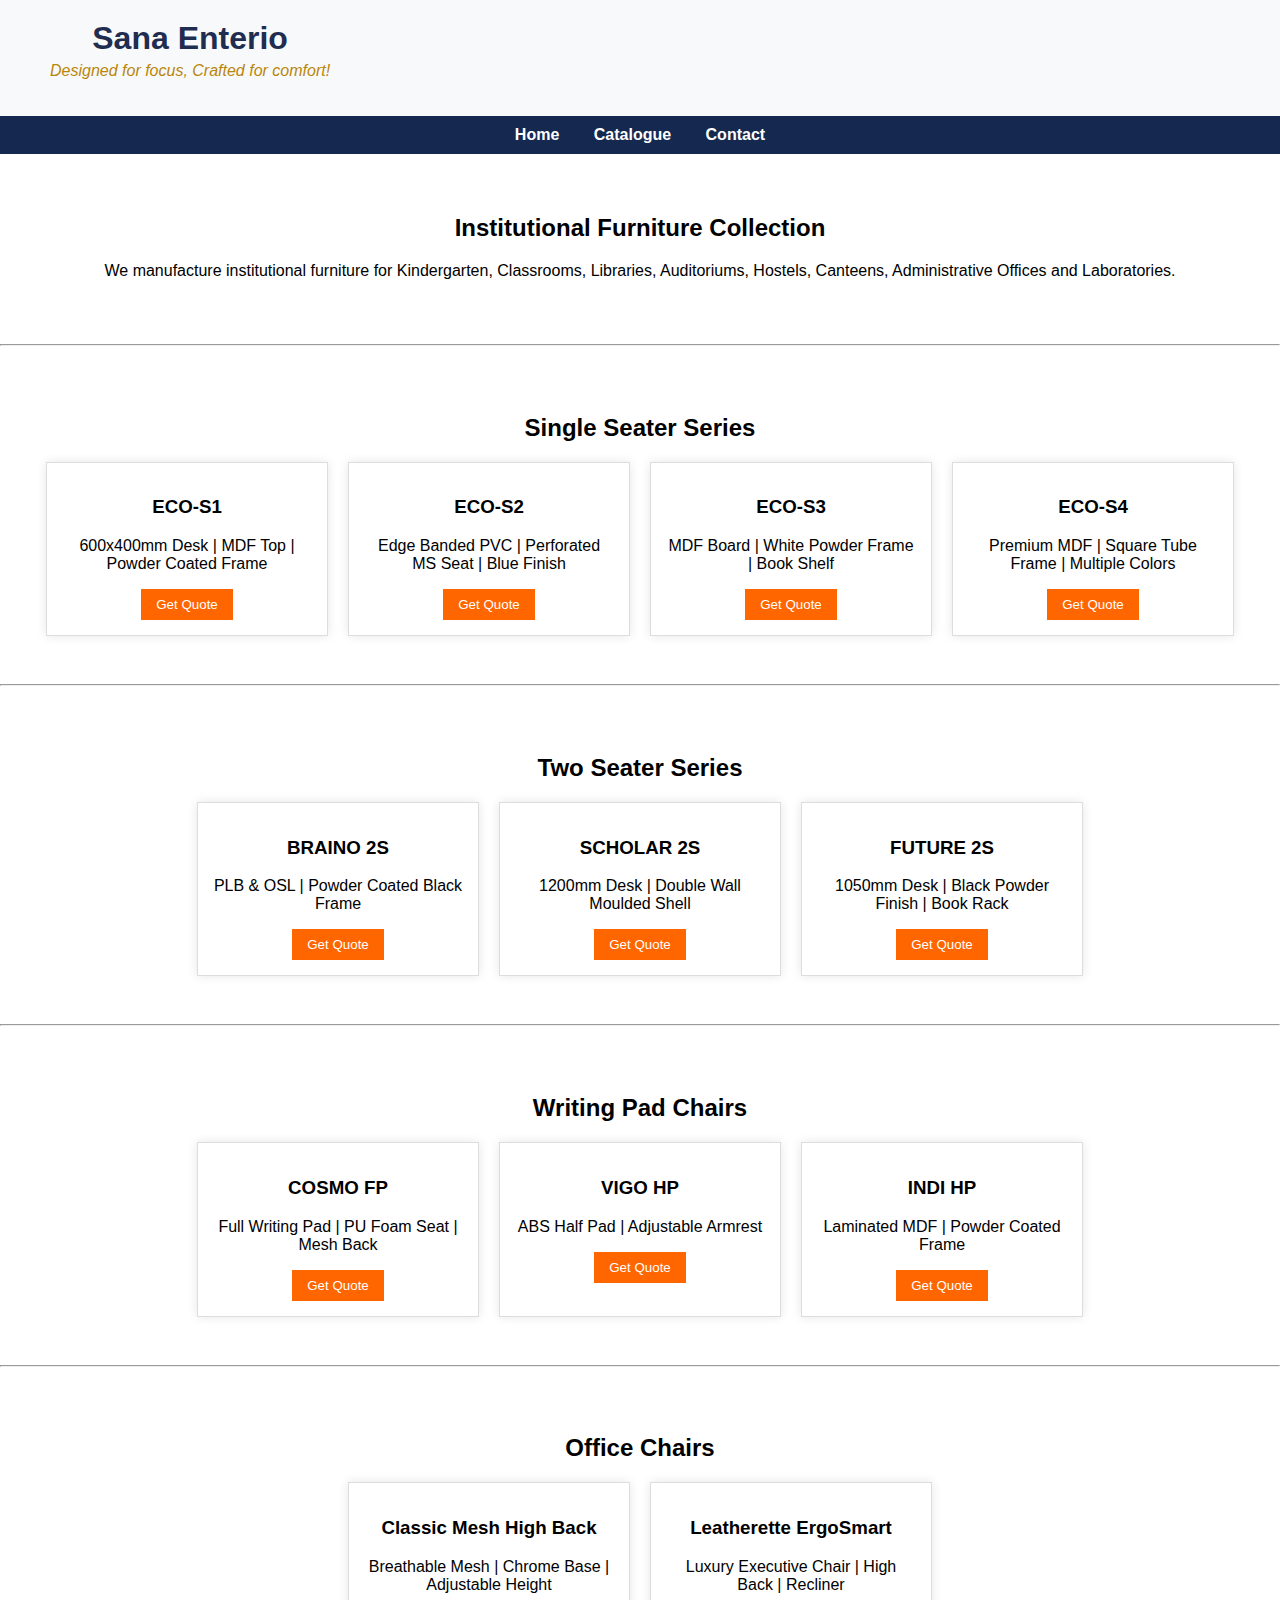
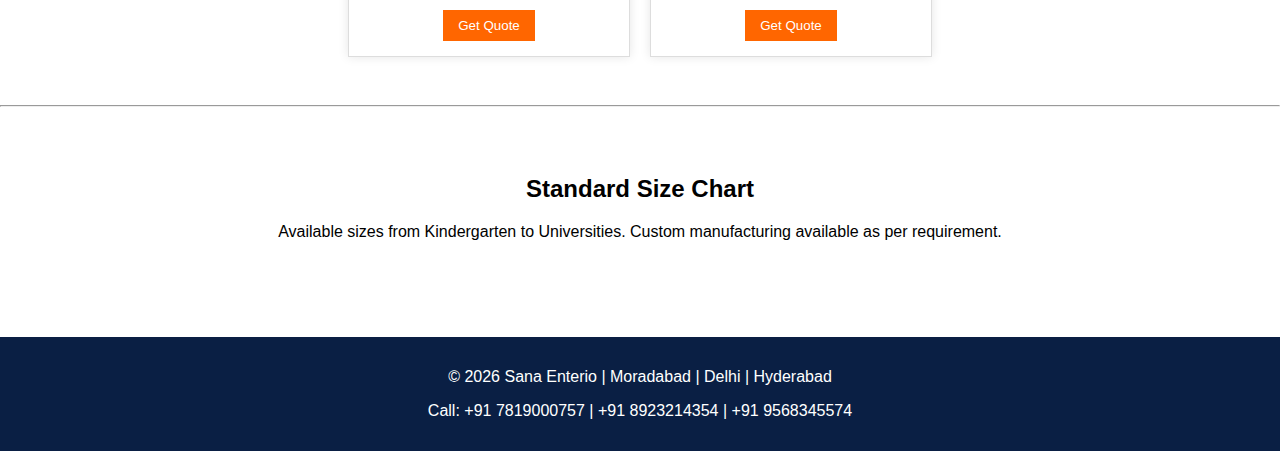
<file: catalogue.html>
<!DOCTYPE html>
<html>
<head>
<meta charset="UTF-8">
<title>Complete Catalogue | Sana Enterio</title>
<link rel="stylesheet" href="style.css">
</head>
<body>

<header class="top-header">
    <div class="header-text">
        <h1>Sana Enterio</h1>
        <p class="motto">Designed for focus, Crafted for comfort!</p>
    </div>
</header>

<nav>
<a href="index.html">Home</a>
<a href="catalogue.html">Catalogue</a>
<a href="contact.html">Contact</a>
</nav>

<section>
<h2>Institutional Furniture Collection</h2>
<p>
We manufacture institutional furniture for Kindergarten,
Classrooms, Libraries, Auditoriums, Hostels, Canteens,
Administrative Offices and Laboratories.
</p>
</section>

<hr>

<section>
<h2>Single Seater Series</h2>

<div class="product-grid">

<div class="product-card">
<h3>ECO-S1</h3>
<p>600x400mm Desk | MDF Top | Powder Coated Frame</p>
<button onclick="window.location='contact.html'">Get Quote</button>
</div>

<div class="product-card">
<h3>ECO-S2</h3>
<p>Edge Banded PVC | Perforated MS Seat | Blue Finish</p>
<button onclick="window.location='contact.html'">Get Quote</button>
</div>

<div class="product-card">
<h3>ECO-S3</h3>
<p>MDF Board | White Powder Frame | Book Shelf</p>
<button onclick="window.location='contact.html'">Get Quote</button>
</div>

<div class="product-card">
<h3>ECO-S4</h3>
<p>Premium MDF | Square Tube Frame | Multiple Colors</p>
<button onclick="window.location='contact.html'">Get Quote</button>
</div>

</div>
</section>

<hr>

<section>
<h2>Two Seater Series</h2>

<div class="product-grid">

<div class="product-card">
<h3>BRAINO 2S</h3>
<p>PLB & OSL | Powder Coated Black Frame</p>
<button onclick="window.location='contact.html'">Get Quote</button>
</div>

<div class="product-card">
<h3>SCHOLAR 2S</h3>
<p>1200mm Desk | Double Wall Moulded Shell</p>
<button onclick="window.location='contact.html'">Get Quote</button>
</div>

<div class="product-card">
<h3>FUTURE 2S</h3>
<p>1050mm Desk | Black Powder Finish | Book Rack</p>
<button onclick="window.location='contact.html'">Get Quote</button>
</div>

</div>
</section>

<hr>

<section>
<h2>Writing Pad Chairs</h2>

<div class="product-grid">

<div class="product-card">
<h3>COSMO FP</h3>
<p>Full Writing Pad | PU Foam Seat | Mesh Back</p>
<button onclick="window.location='contact.html'">Get Quote</button>
</div>

<div class="product-card">
<h3>VIGO HP</h3>
<p>ABS Half Pad | Adjustable Armrest</p>
<button onclick="window.location='contact.html'">Get Quote</button>
</div>

<div class="product-card">
<h3>INDI HP</h3>
<p>Laminated MDF | Powder Coated Frame</p>
<button onclick="window.location='contact.html'">Get Quote</button>
</div>

</div>
</section>

<hr>

<section>
<h2>Office Chairs</h2>

<div class="product-grid">

<div class="product-card">
<h3>Classic Mesh High Back</h3>
<p>Breathable Mesh | Chrome Base | Adjustable Height</p>
<button onclick="window.location='contact.html'">Get Quote</button>
</div>

<div class="product-card">
<h3>Leatherette ErgoSmart</h3>
<p>Luxury Executive Chair | High Back | Recliner</p>
<button onclick="window.location='contact.html'">Get Quote</button>
</div>

</div>
</section>

<hr>

<section>
<h2>Standard Size Chart</h2>
<p>
Available sizes from Kindergarten to Universities.
Custom manufacturing available as per requirement.
</p>
</section>

<footer>
<p>© 2026 Sana Enterio | Moradabad | Delhi | Hyderabad</p>
<p>Call: +91 7819000757 | +91 8923214354 | +91 9568345574</p>
</footer>

</body>
</html>
</file>
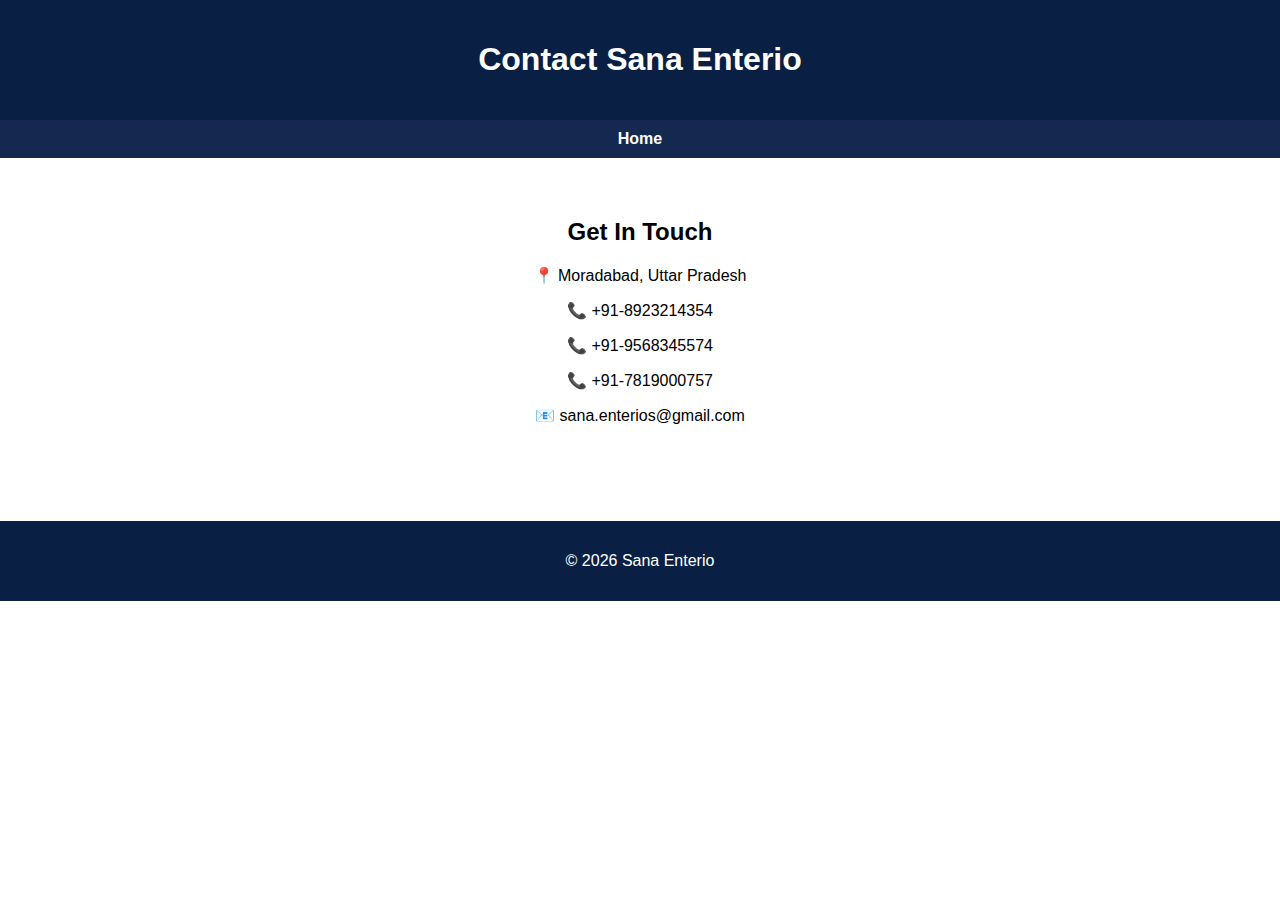
<file: contact.html>
<!DOCTYPE html>
<html>
<head>
<meta charset="UTF-8">
<title>Contact | Sana Enterio</title>
<link rel="stylesheet" href="style.css">
</head>
<body>

<header>
<h1>Contact Sana Enterio</h1>
</header>

<nav>
<a href="index.html">Home</a>
</nav>

<section>
<h2>Get In Touch</h2>
<p>📍 Moradabad, Uttar Pradesh</p>
<p>📞 +91-8923214354</p>
<p>📞 +91-9568345574</p>
<p>📞 +91-7819000757</p>
<p>📧 sana.enterios@gmail.com</p>
</section>

<footer>
<p>© 2026 Sana Enterio</p>
</footer>

</body>
</html>
</file>
<file: style.css>
body {
    margin: 0;
    font-family: Arial, sans-serif;
}

header {
    background: #0a1f44;
    color: white;
    padding: 20px;
    text-align: center;
}

nav {
    background: #142850;
    padding: 10px;
    text-align: center;
}

nav a {
    color: white;
    text-decoration: none;
    margin: 0 15px;
    font-weight: bold;
}

.hero {
    background: #f4f4f4;
    padding: 60px 20px;
    text-align: center;
}

section {
    padding: 40px 20px;
    text-align: center;
}

.product-grid {
    display: flex;
    flex-wrap: wrap;
    justify-content: center;
    gap: 20px;
}

.product-card {
    width: 250px;
    border: 1px solid #ddd;
    padding: 15px;
    box-shadow: 0 0 10px rgba(0,0,0,0.1);
}

.product-card img {
    width: 100%;
    height: 180px;
    object-fit: cover;
}

.price {
    color: green;
    font-weight: bold;
}

button {
    background: #ff6600;
    color: white;
    border: none;
    padding: 8px 15px;
    cursor: pointer;
}

footer {
    background: #0a1f44;
    color: white;
    text-align: center;
    padding: 15px;
    margin-top: 40px;
}
.logo {
    width: 120px;
    display: block;
    margin: 0 auto 10px;
}
.top-header {
    display: flex;
    justify-content: space-between;
    align-items: center;
    padding: 20px 50px;
    background-color: #f8f9fa;
}

.header-text h1 {
    margin: 0;
    font-size: 32px;
    color: #1f2d50;
}

.tagline {
    font-size: 18px;
    margin: 5px 0;
    color: #444;
}

.motto {
    font-size: 16px;
    font-style: italic;
    color: #b8860b;
    margin-top: 5px;
}

.header-logo img {
    width: 180px;
}
</file>
